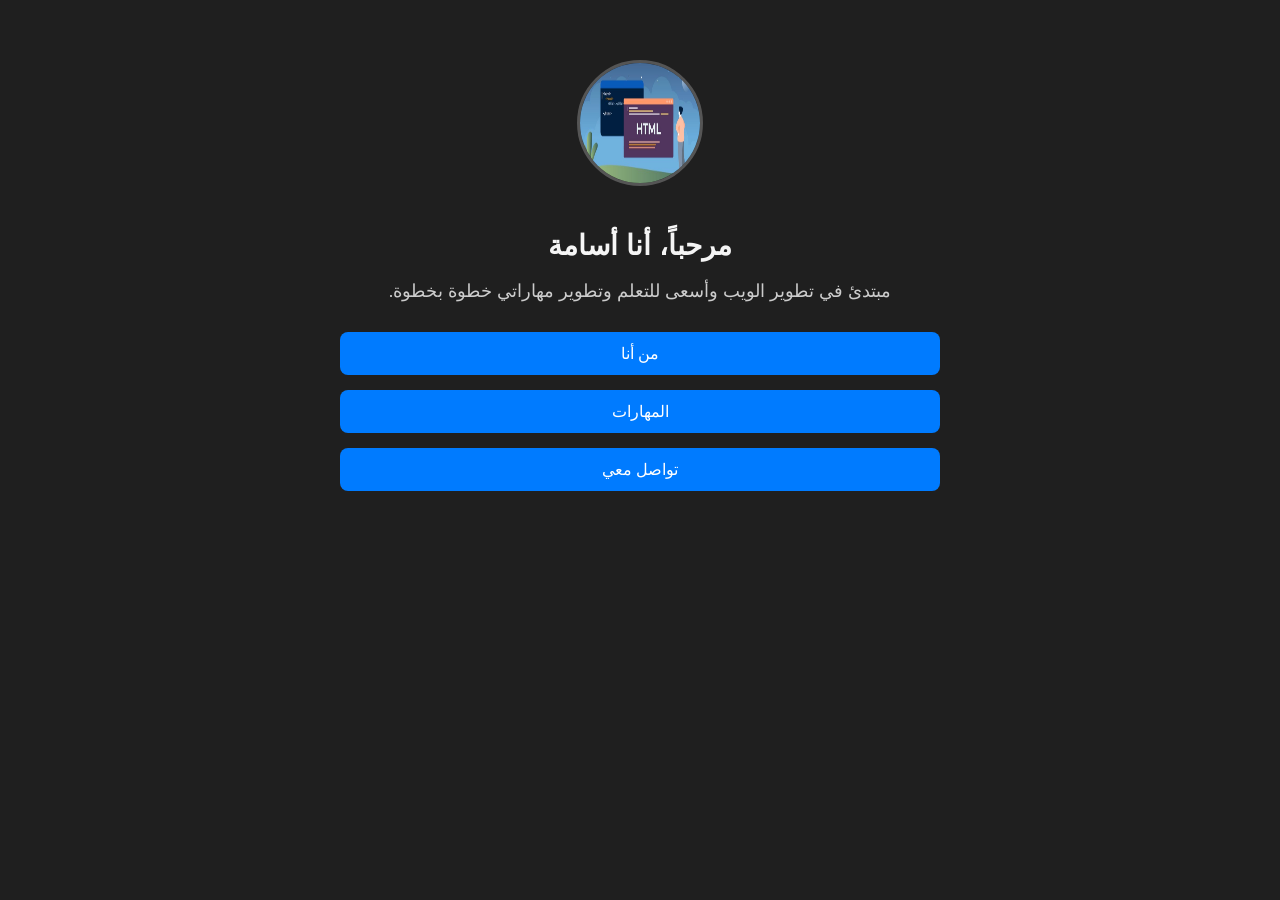
<file: MyPage_Html/FullProject/index.Html>
<!DOCTYPE html>
<html lang="ar" dir="rtl">
<head>
  <meta charset="UTF-8" />
  <meta name="viewport" content="width=device-width, initial-scale=1.0" />
  <title>الصفحة الرئيسية</title>
  <link rel="stylesheet" href="css/style.css" />
</head>
<body class="dark">

  <div class="container">
    <img src="1.jpeg" alt="صورة رمزية" class="Html" />

    <h1>مرحباً، أنا أسامة</h1>
    <p>مبتدئ في تطوير الويب وأسعى للتعلم وتطوير مهاراتي خطوة بخطوة.</p>

    <div class="buttons">
      <a href="about.html" class="btn">من أنا</a>
      <a href="skills.html" class="btn">المهارات</a>
      <a href="contact.html" class="btn">تواصل معي</a>
    </div>
  </div>

</body>
</html>
</file>
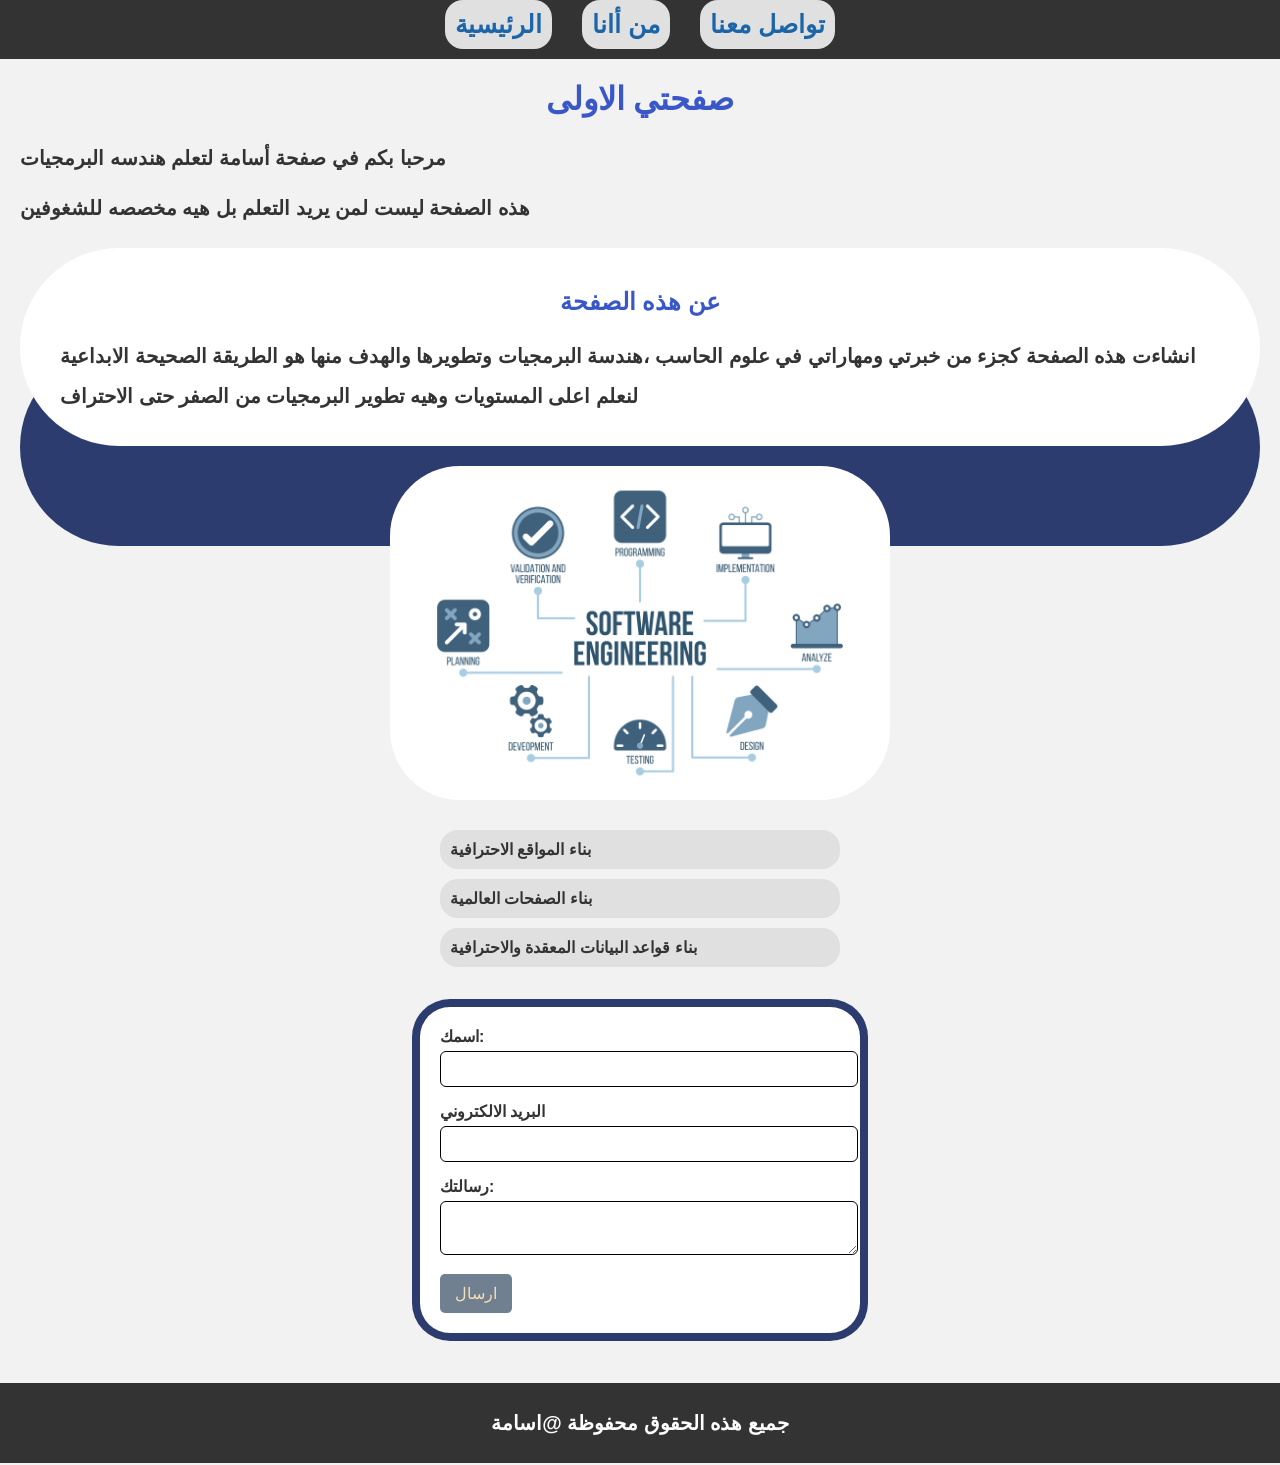
<file: MyPage_Html/MyFirstPage/index.html>
<!DOCTYPE html>
<html lang="en">
<head>
    <meta charset="UTF-8">
    <meta name="viewport" content="width=device-width, initial-scale=1.0">
    <title>Document</title>
  <link rel="stylesheet" href="css/style.css">
</head>
<body>
    <nav>
<ul>

<li><a href="#"> الرئيسية </a></li>
<li><a href="#"> من أانا </a></li>
<li><a href="#"> تواصل معنا  </a></li>

</ul>

    </nav>
   

    <h1> صفحتي الاولى  </h1>
    <p> مرحبا بكم في صفحة أسامة لتعلم هندسه البرمجيات </p>
    <p>هذه الصفحة ليست لمن يريد التعلم بل هيه مخصصه للشغوفين  </p>
     <section>
        <h2>عن هذه الصفحة  </h2>
        <p>انشاءت هذه الصفحة كجزء من خبرتي  ومهاراتي في علوم الحاسب ،هندسة البرمجيات وتطويرها والهدف منها هو الطريقة الصحيحة الابداعية لنعلم اعلى المستويات وهيه تطوير البرمجيات  من الصفر حتى الاحتراف </p>
    </section>
    <img src="SE.JPG" alt="المهارات المكتسبه ">

<ul>
 <li>بناء المواقع الاحترافية </li>
    <li>بناء الصفحات العالمية </li>
    <li>بناء قواعد البيانات المعقدة والاحترافية  </li>

</ul>


<form>
<label for="name">اسمك:</label>
<input type="text" id="name"> 

<label for="email"> البريد الالكتروني </label>
<input type="email" id="email">

<label for="text"> رسالتك: </label>
<textarea id="text"></textarea>
<button>  ارسال </button>
</form>
   
<footer>
    <p> جميع هذه الحقوق محفوظة @اسامة </p>
</footer>
</body>
</html>
</file>
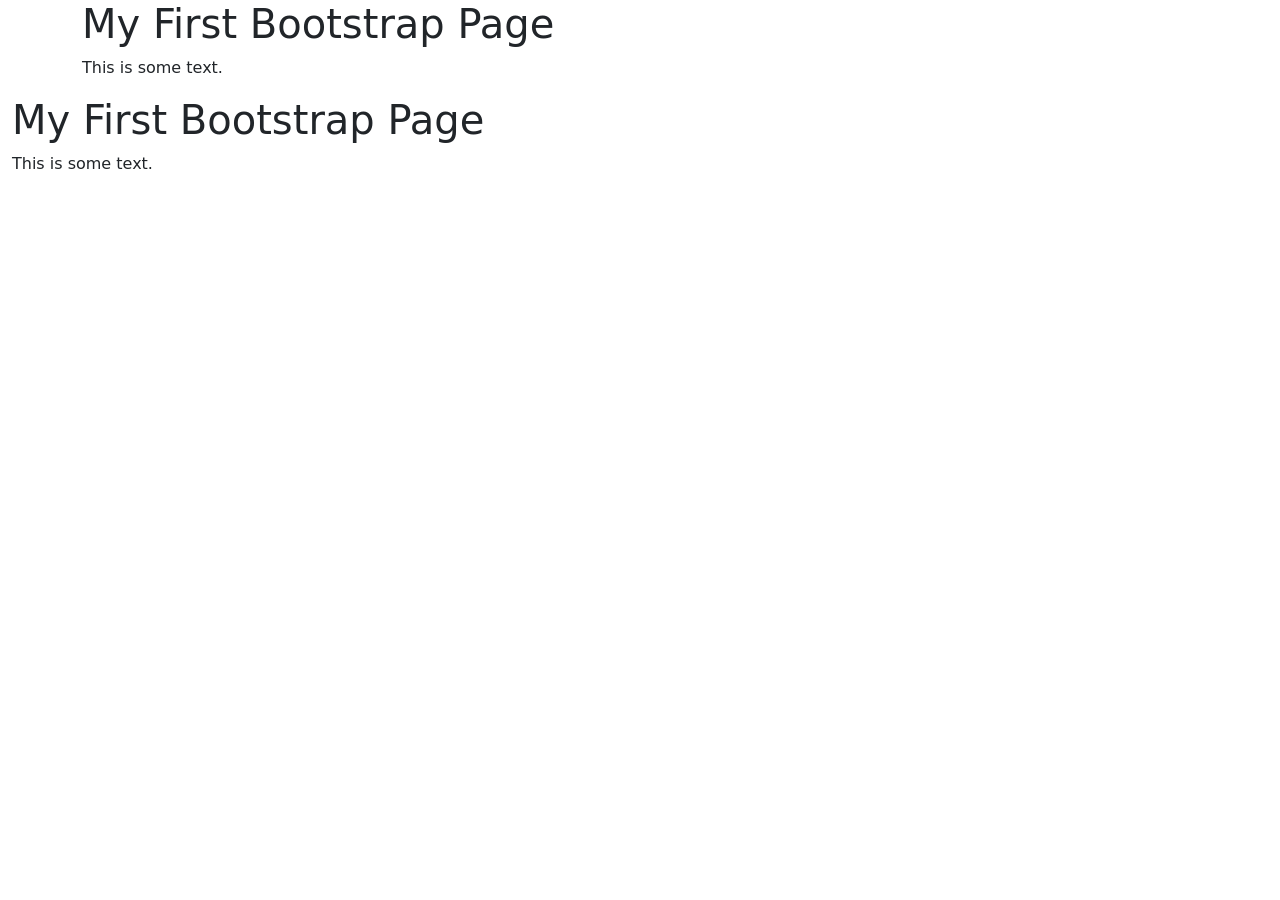
<file: Course_Bootstrap-main/Day_01/1.bootstrap_containers.html>
<!DOCTYPE html>
<html lang="en">
<head>
  <title>Bootstrap 5 Example</title>
  <meta charset="utf-8">
  <meta name="viewport" content="width=device-width, initial-scale=1">
  <link href="https://cdn.jsdelivr.net/npm/bootstrap@5.3.3/dist/css/bootstrap.min.css" rel="stylesheet">
  <script src="https://cdn.jsdelivr.net/npm/bootstrap@5.3.3/dist/js/bootstrap.bundle.min.js"></script>
</head>
<body>

<div class="container">
  <h1>My First Bootstrap Page</h1>
  <p>This is some text.</p>
</div>

<div class="container-fluid">
  <h1>My First Bootstrap Page</h1>
  <p>This is some text.</p>
</div
</body>
</html>
</file>
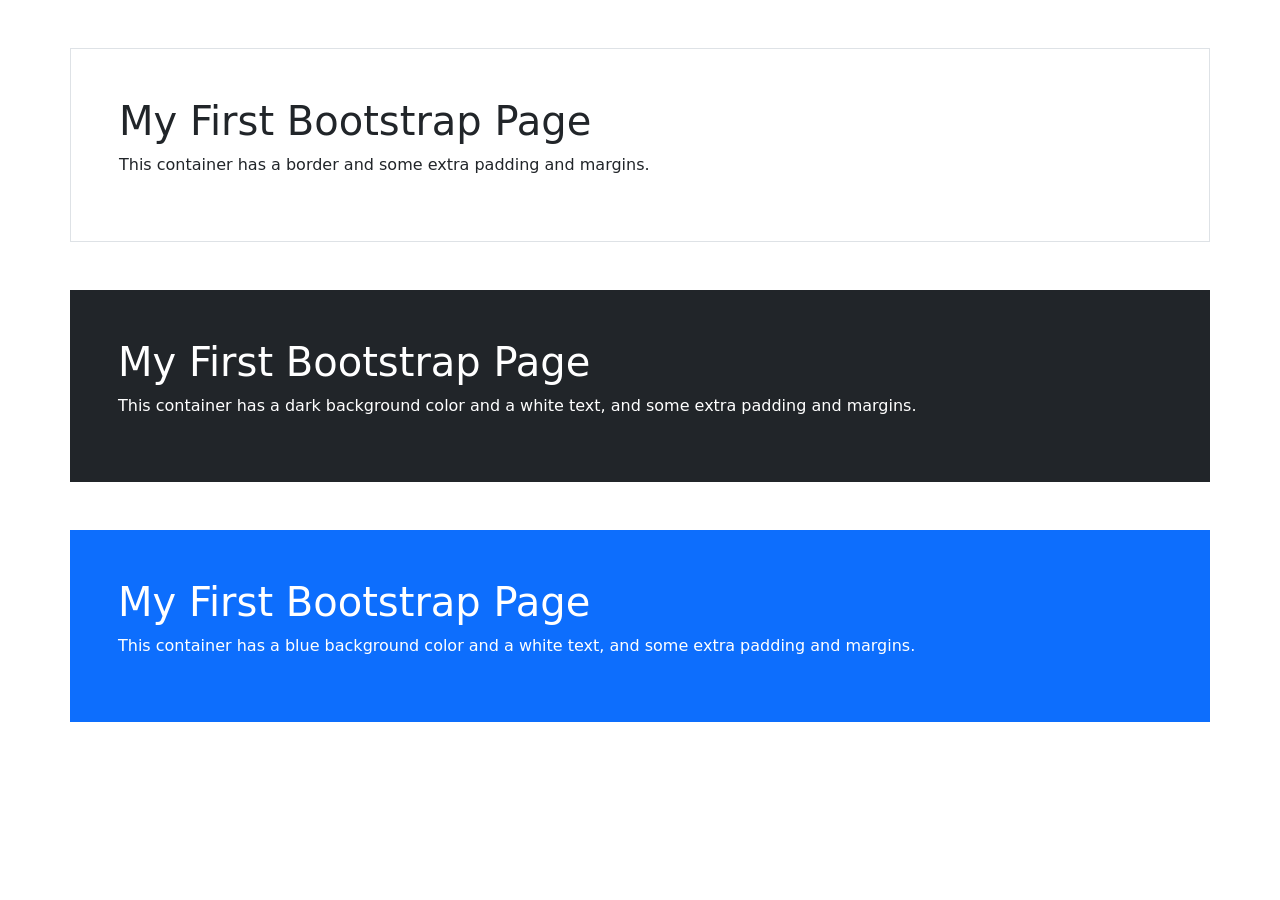
<file: Course_Bootstrap-main/Day_01/2.Container_Border_and_Color.html>
<!DOCTYPE html>
<html lang="en">
<head>
  <title>Bootstrap Example</title>
  <meta charset="utf-8">
  <meta name="viewport" content="width=device-width, initial-scale=1">
  <link href="https://cdn.jsdelivr.net/npm/bootstrap@5.3.3/dist/css/bootstrap.min.css" rel="stylesheet">
  <script src="https://cdn.jsdelivr.net/npm/bootstrap@5.3.3/dist/js/bootstrap.bundle.min.js"></script>
</head>
<body>
  
<div class="container p-5 my-5 border">
  <h1>My First Bootstrap Page</h1>
  <p>This container has a border and some extra padding and margins.</p>
</div>

<div class="container p-5 my-5 bg-dark text-white">
  <h1>My First Bootstrap Page</h1>
  <p>This container has a dark background color and a white text, and some extra padding and margins.</p>
</div>

<div class="container p-5 my-5 bg-primary text-white">
  <h1>My First Bootstrap Page</h1>
  <p>This container has a blue background color and a white text, and some extra padding and margins.</p>
</div>

</body>
</html>
</file>
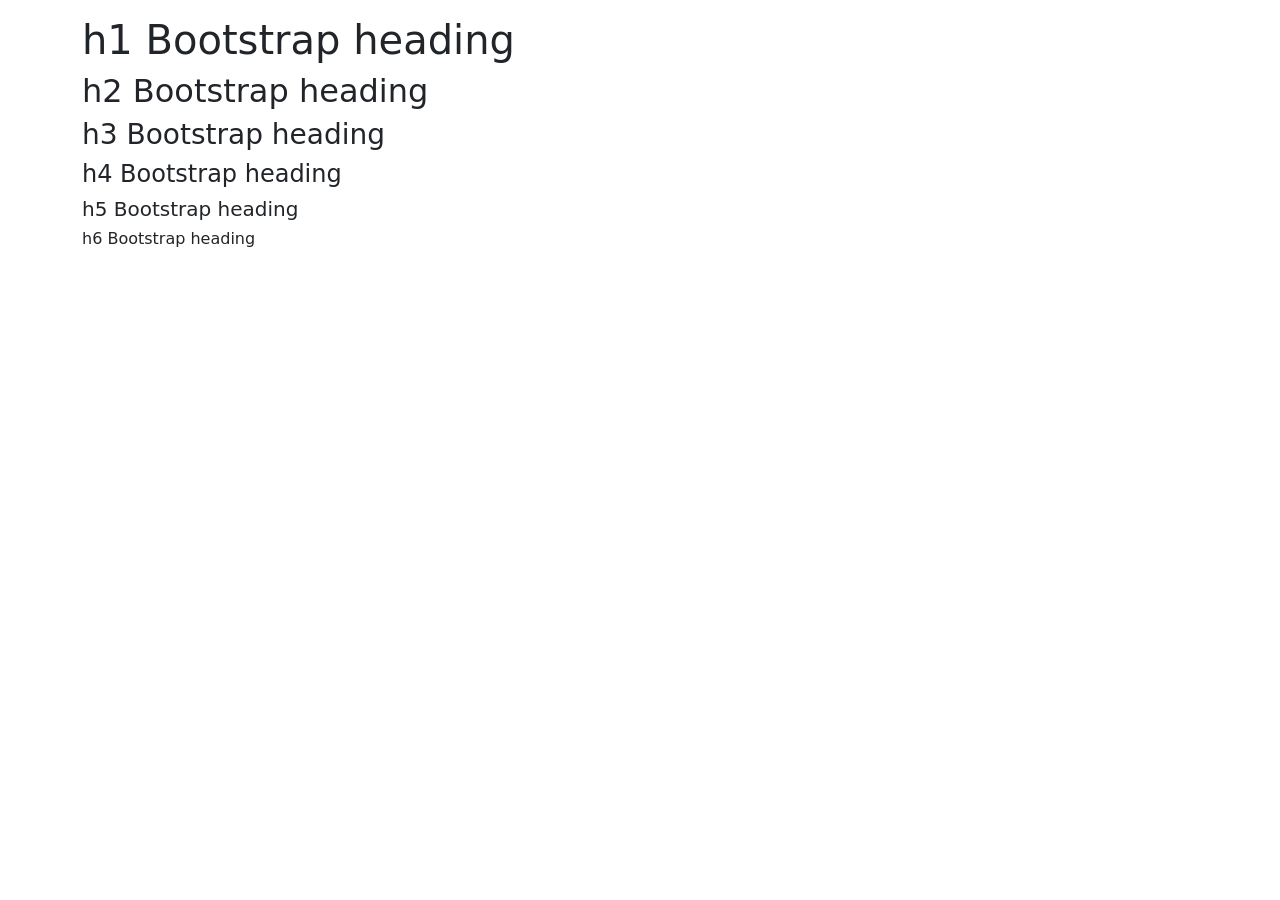
<file: Course_Bootstrap-main/Day_01/3.headings.html>
<!DOCTYPE html>
<html lang="en">
<head>
  <title>Bootstrap Example</title>
  <meta charset="utf-8">
  <meta name="viewport" content="width=device-width, initial-scale=1">
  <link href="https://cdn.jsdelivr.net/npm/bootstrap@5.3.3/dist/css/bootstrap.min.css" rel="stylesheet">
  <script src="https://cdn.jsdelivr.net/npm/bootstrap@5.3.3/dist/js/bootstrap.bundle.min.js"></script>
</head>
<body>

<div class="container mt-3">
  <p class="h1">h1 Bootstrap heading</p>
  <p class="h2">h2 Bootstrap heading</p>
  <p class="h3">h3 Bootstrap heading</p>
  <p class="h4">h4 Bootstrap heading</p>
  <p class="h5">h5 Bootstrap heading</p>
  <p class="h6">h6 Bootstrap heading</p>
</div>

</body>
</html>
</file>
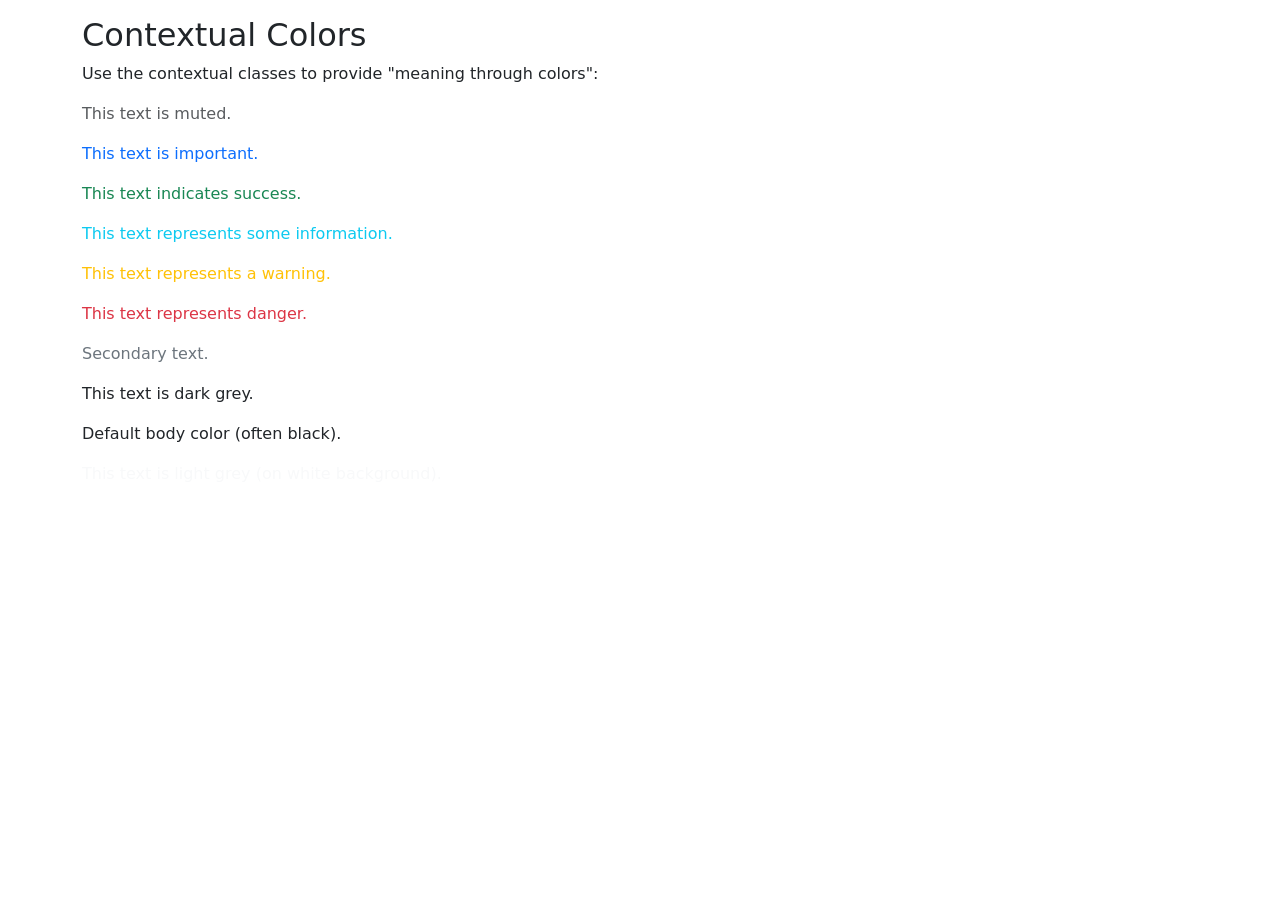
<file: Course_Bootstrap-main/Day_01/4.Text Colors.html>
<!DOCTYPE html>
<html lang="en">
<head>
  <title>Bootstrap Example</title>
  <meta charset="utf-8">
  <meta name="viewport" content="width=device-width, initial-scale=1">
  <link href="https://cdn.jsdelivr.net/npm/bootstrap@5.3.3/dist/css/bootstrap.min.css" rel="stylesheet">
  <script src="https://cdn.jsdelivr.net/npm/bootstrap@5.3.3/dist/js/bootstrap.bundle.min.js"></script>
</head>
<body>

<div class="container mt-3">
  <h2>Contextual Colors</h2>
  <p>Use the contextual classes to provide "meaning through colors":</p>
  <p class="text-muted">This text is muted.</p>
  <p class="text-primary">This text is important.</p>
  <p class="text-success">This text indicates success.</p>
  <p class="text-info">This text represents some information.</p>
  <p class="text-warning">This text represents a warning.</p>
  <p class="text-danger">This text represents danger.</p>
  <p class="text-secondary">Secondary text.</p>
  <p class="text-dark">This text is dark grey.</p>
  <p class="text-body">Default body color (often black).</p>
  <p class="text-light">This text is light grey (on white background).</p>
  <p class="text-white">This text is white (on white background).</p>
</div>

</body>
</html>
</file>
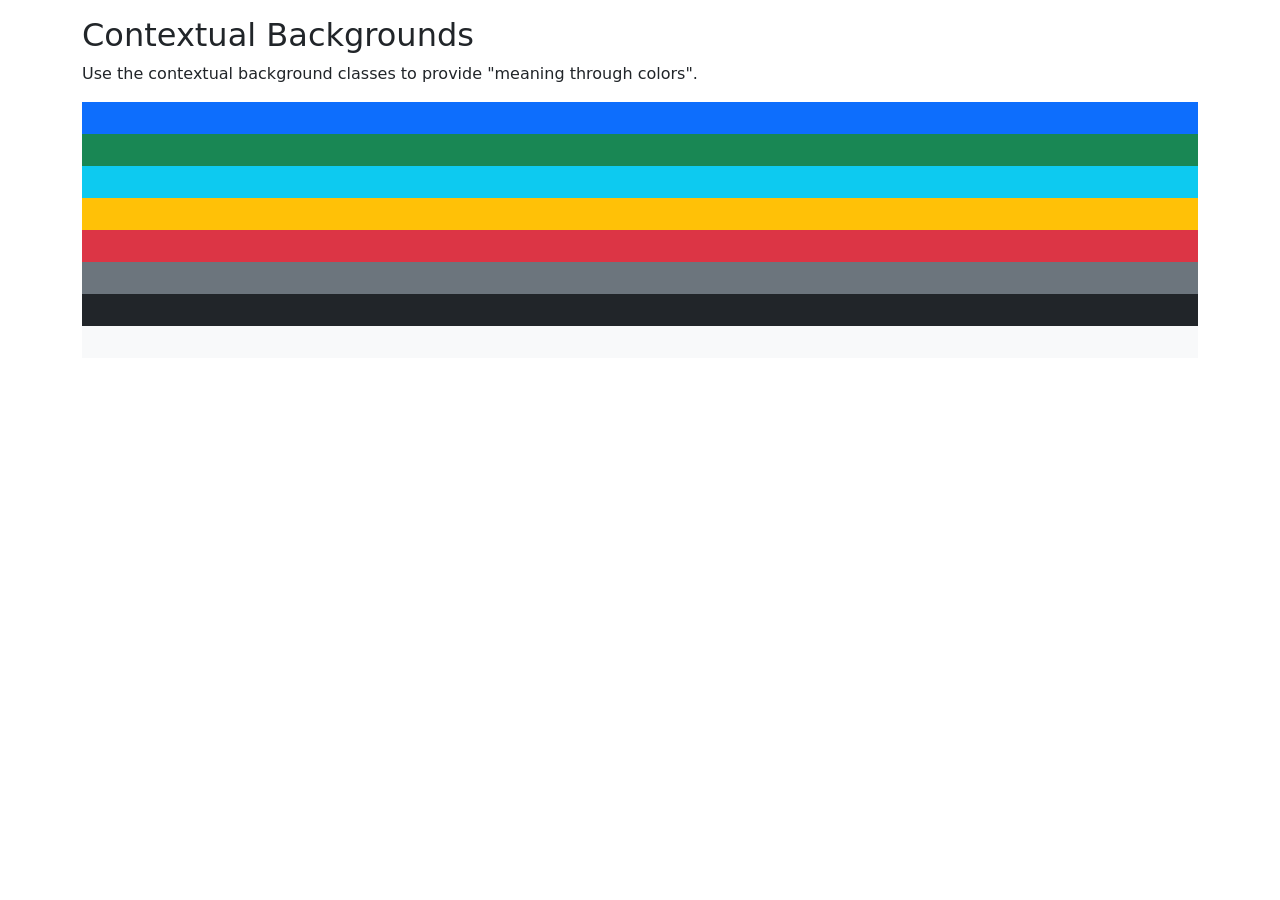
<file: Course_Bootstrap-main/Day_01/5.Background_Colors.html>
<!DOCTYPE html>
<html lang="en">
<head>
  <title>Bootstrap Example</title>
  <meta charset="utf-8">
  <meta name="viewport" content="width=device-width, initial-scale=1">
  <link href="https://cdn.jsdelivr.net/npm/bootstrap@5.3.3/dist/css/bootstrap.min.css" rel="stylesheet">
  <script src="https://cdn.jsdelivr.net/npm/bootstrap@5.3.3/dist/js/bootstrap.bundle.min.js"></script>
</head>
<body>

<div class="container mt-3">
  <h2>Contextual Backgrounds</h2>
  <p>Use the contextual background classes to provide "meaning through colors".</p>
  <div class="bg-primary p-3"></div>
  <div class="bg-success p-3"></div>
  <div class="bg-info p-3"></div>
  <div class="bg-warning p-3"></div>
  <div class="bg-danger p-3"></div>
  <div class="bg-secondary p-3"></div>
  <div class="bg-dark p-3"></div>
  <div class="bg-light p-3"></div>
</div>

</body>
</html>
</file>
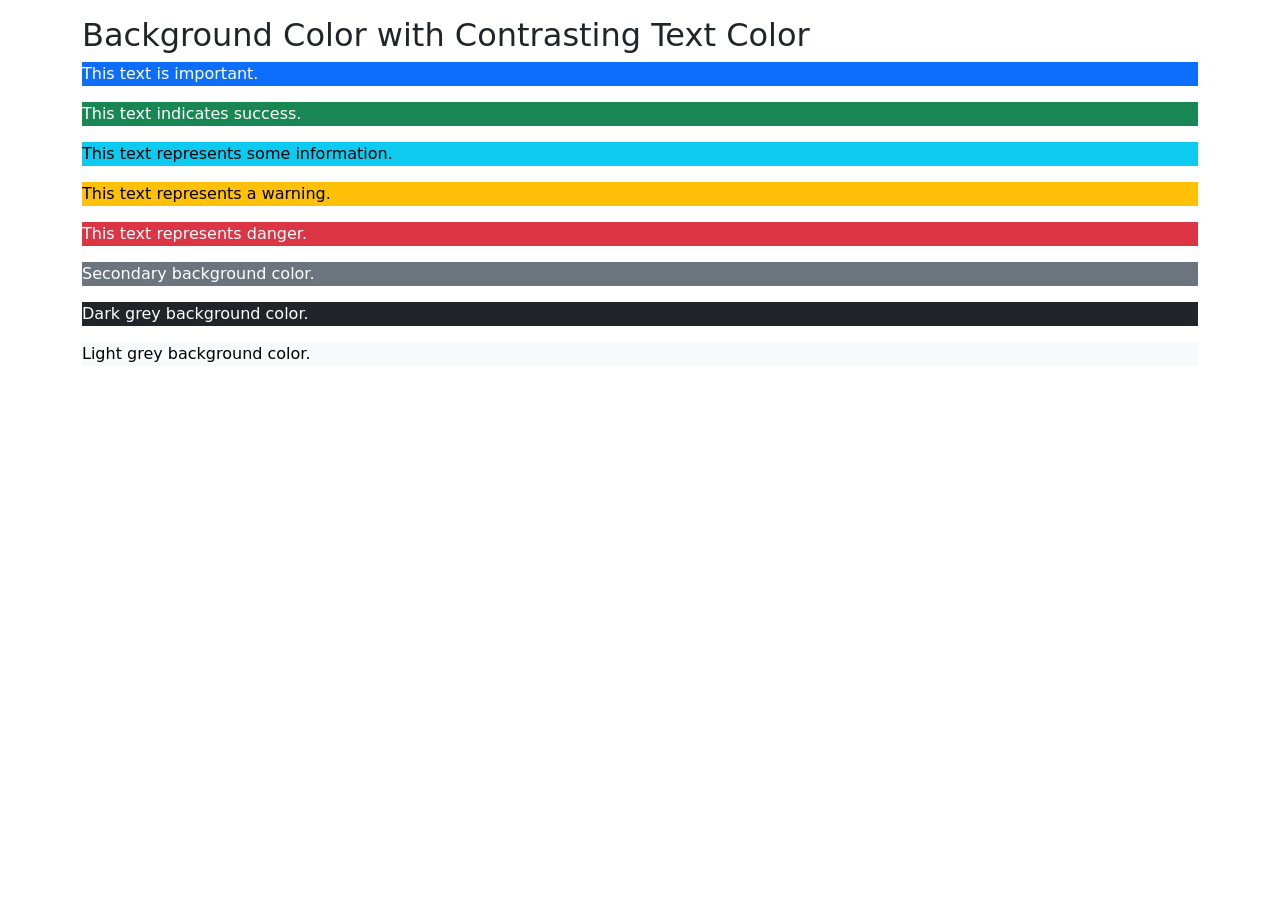
<file: Course_Bootstrap-main/Day_01/6.Background_Colors_v2.html>
<!DOCTYPE html>
<html lang="en">
<head>
  <title>Bootstrap Example</title>
  <meta charset="utf-8">
  <meta name="viewport" content="width=device-width, initial-scale=1">
  <link href="https://cdn.jsdelivr.net/npm/bootstrap@5.3.3/dist/css/bootstrap.min.css" rel="stylesheet">
  <script src="https://cdn.jsdelivr.net/npm/bootstrap@5.3.3/dist/js/bootstrap.bundle.min.js"></script>
</head>
<body>

<div class="container mt-3">
  <h2>Background Color with Contrasting Text Color</h2>
  <p class="text-bg-primary">This text is important.</p>
  <p class="text-bg-success">This text indicates success.</p>
  <p class="text-bg-info">This text represents some information.</p>
  <p class="text-bg-warning">This text represents a warning.</p>
  <p class="text-bg-danger">This text represents danger.</p>
  <p class="text-bg-secondary">Secondary background color.</p>
  <p class="text-bg-dark">Dark grey background color.</p>
  <p class="text-bg-light">Light grey background color.</p>
</div>

</body>
</html>
</file>
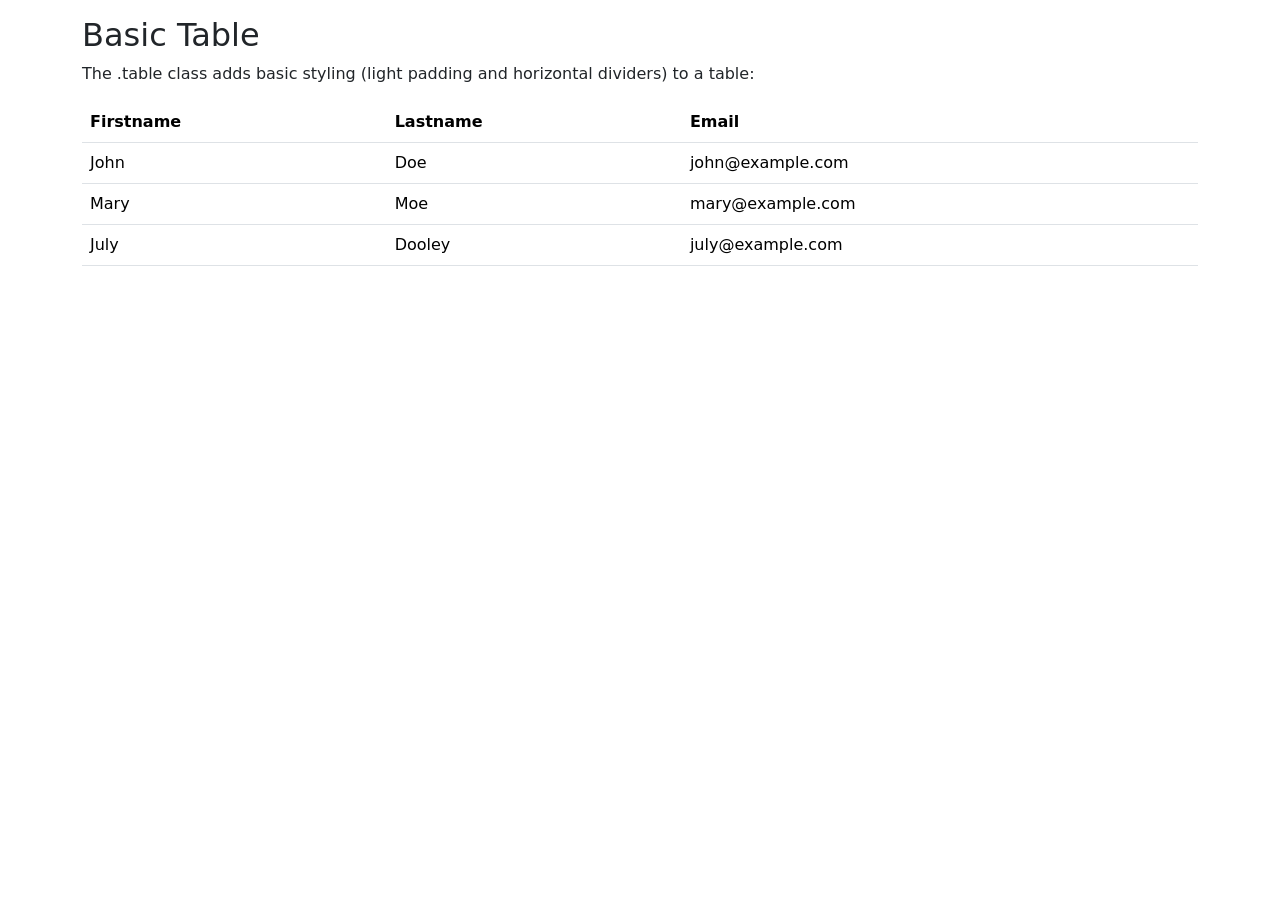
<file: Course_Bootstrap-main/Day_02/1.Basic_Table.html>
<!DOCTYPE html>
<html lang="en">
<head>
  <title>Bootstrap Example</title>
  <meta charset="utf-8">
  <meta name="viewport" content="width=device-width, initial-scale=1">
  <link href="https://cdn.jsdelivr.net/npm/bootstrap@5.3.3/dist/css/bootstrap.min.css" rel="stylesheet">
  <script src="https://cdn.jsdelivr.net/npm/bootstrap@5.3.3/dist/js/bootstrap.bundle.min.js"></script>
</head>
<body>

<div class="container mt-3">
  <h2>Basic Table</h2>
  <p>The .table class adds basic styling (light padding and horizontal dividers) to a table:</p>            
  <table class="table">
    <thead>
      <tr>
        <th>Firstname</th>
        <th>Lastname</th>
        <th>Email</th>
      </tr>
    </thead>
    <tbody>
      <tr>
        <td>John</td>
        <td>Doe</td>
        <td>john@example.com</td>
      </tr>
      <tr>
        <td>Mary</td>
        <td>Moe</td>
        <td>mary@example.com</td>
      </tr>
      <tr>
        <td>July</td>
        <td>Dooley</td>
        <td>july@example.com</td>
      </tr>
    </tbody>
  </table>
</div>

</body>
</html>
</file>
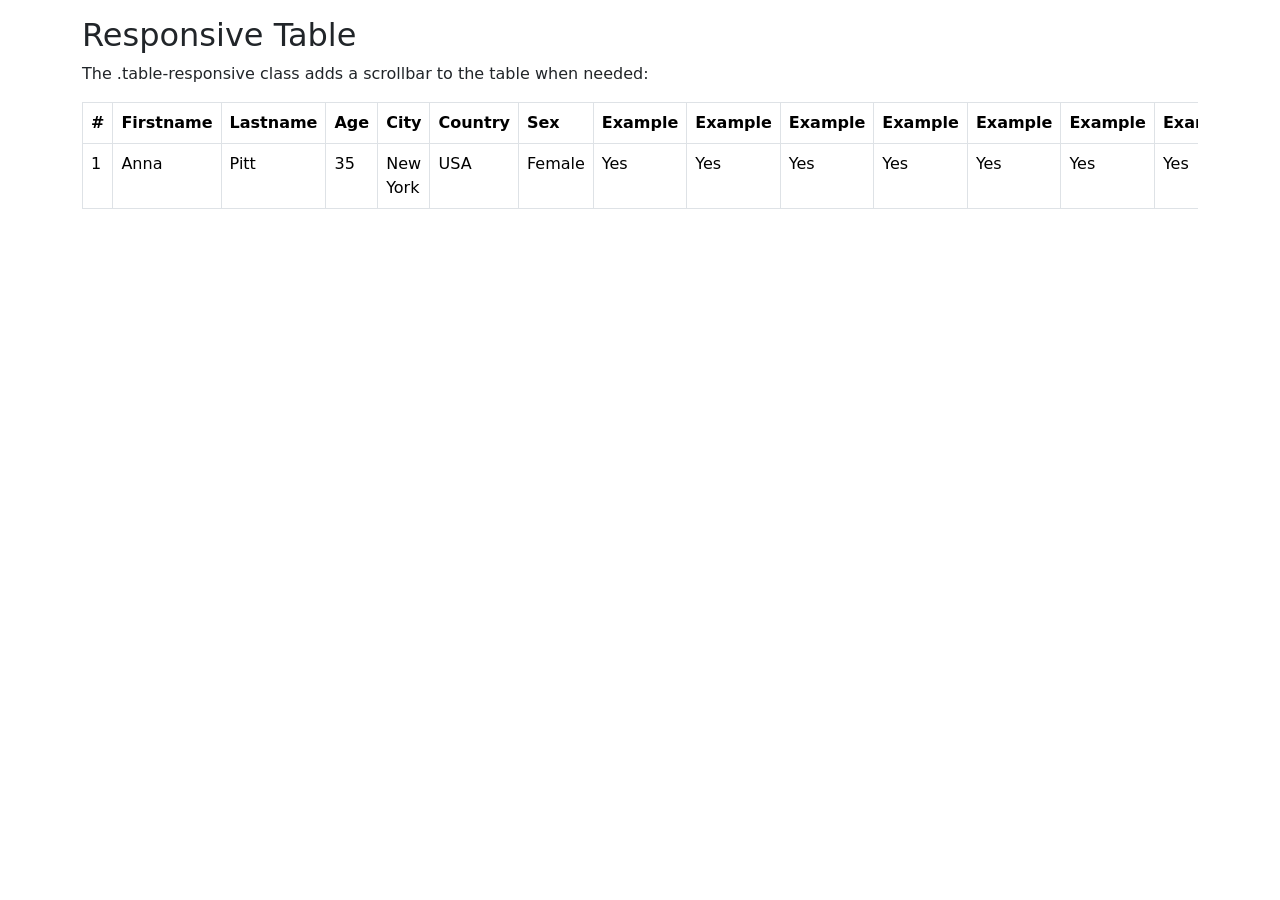
<file: Course_Bootstrap-main/Day_02/10.Responsive_Table.html>
<!DOCTYPE html>
<html lang="en">
<head>
  <title>Bootstrap Example</title>
  <meta charset="utf-8">
  <meta name="viewport" content="width=device-width, initial-scale=1">
  <link href="https://cdn.jsdelivr.net/npm/bootstrap@5.3.3/dist/css/bootstrap.min.css" rel="stylesheet">
  <script src="https://cdn.jsdelivr.net/npm/bootstrap@5.3.3/dist/js/bootstrap.bundle.min.js"></script>
</head>
<body>

<div class="container mt-3">
  <h2>Responsive Table</h2>
  <p>The .table-responsive class adds a scrollbar to the table when needed:</p>
  
  <div class="table-responsive">
    <table class="table table-bordered">
      <thead>
        <tr>
          <th>#</th>
          <th>Firstname</th>
          <th>Lastname</th>
          <th>Age</th>
          <th>City</th>
          <th>Country</th>
          <th>Sex</th>
          <th>Example</th>
          <th>Example</th>
          <th>Example</th>
          <th>Example</th>
          <th>Example</th>
          <th>Example</th>
          <th>Example</th>
          <th>Example</th>
          <th>Example</th>
          <th>Example</th>
          <th>Example</th>
          <th>Example</th>
        </tr>
      </thead>
      <tbody>
        <tr>
          <td>1</td>
          <td>Anna</td>
          <td>Pitt</td>
          <td>35</td>
          <td>New York</td>
          <td>USA</td>
          <td>Female</td>
          <td>Yes</td>
          <td>Yes</td>
          <td>Yes</td>
          <td>Yes</td>
          <td>Yes</td>
          <td>Yes</td>
          <td>Yes</td>
          <td>Yes</td>
          <td>Yes</td>
          <td>Yes</td>
          <td>Yes</td>
          <td>Yes</td>
        </tr>
      </tbody>
    </table>
  </div>
</div>

</body>
</html>
</file>
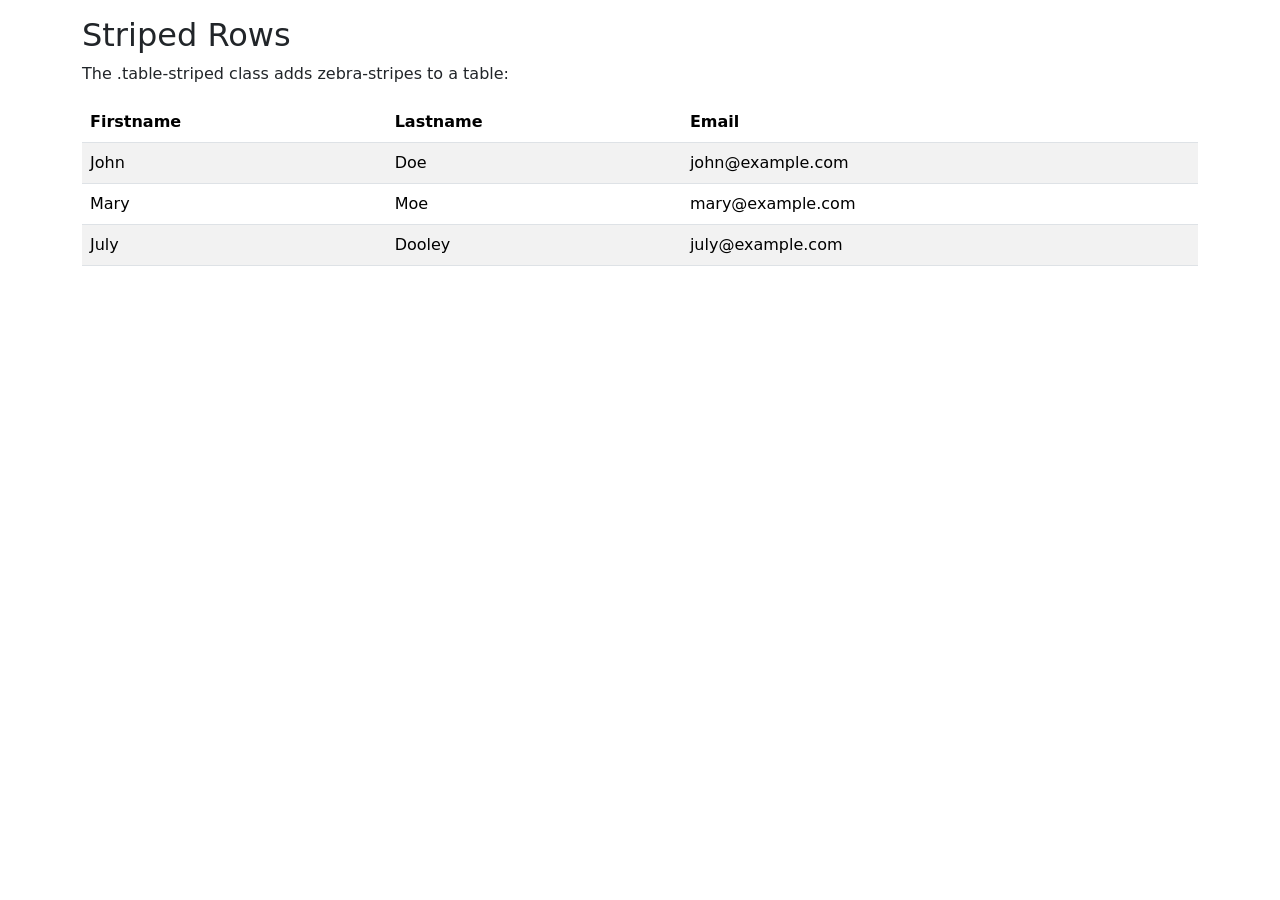
<file: Course_Bootstrap-main/Day_02/2.Striped_Rows.html>
<!DOCTYPE html>
<html lang="en">
<head>
  <title>Bootstrap Example</title>
  <meta charset="utf-8">
  <meta name="viewport" content="width=device-width, initial-scale=1">
  <link href="https://cdn.jsdelivr.net/npm/bootstrap@5.3.3/dist/css/bootstrap.min.css" rel="stylesheet">
  <script src="https://cdn.jsdelivr.net/npm/bootstrap@5.3.3/dist/js/bootstrap.bundle.min.js"></script>
</head>
<body>

<div class="container mt-3">
  <h2>Striped Rows</h2>
  <p>The .table-striped class adds zebra-stripes to a table:</p>            
  <table class="table table-striped">
    <thead>
      <tr>
        <th>Firstname</th>
        <th>Lastname</th>
        <th>Email</th>
      </tr>
    </thead>
    <tbody>
      <tr>
        <td>John</td>
        <td>Doe</td>
        <td>john@example.com</td>
      </tr>
      <tr>
        <td>Mary</td>
        <td>Moe</td>
        <td>mary@example.com</td>
      </tr>
      <tr>
        <td>July</td>
        <td>Dooley</td>
        <td>july@example.com</td>
      </tr>
    </tbody>
  </table>
</div>

</body>
</html>
</file>
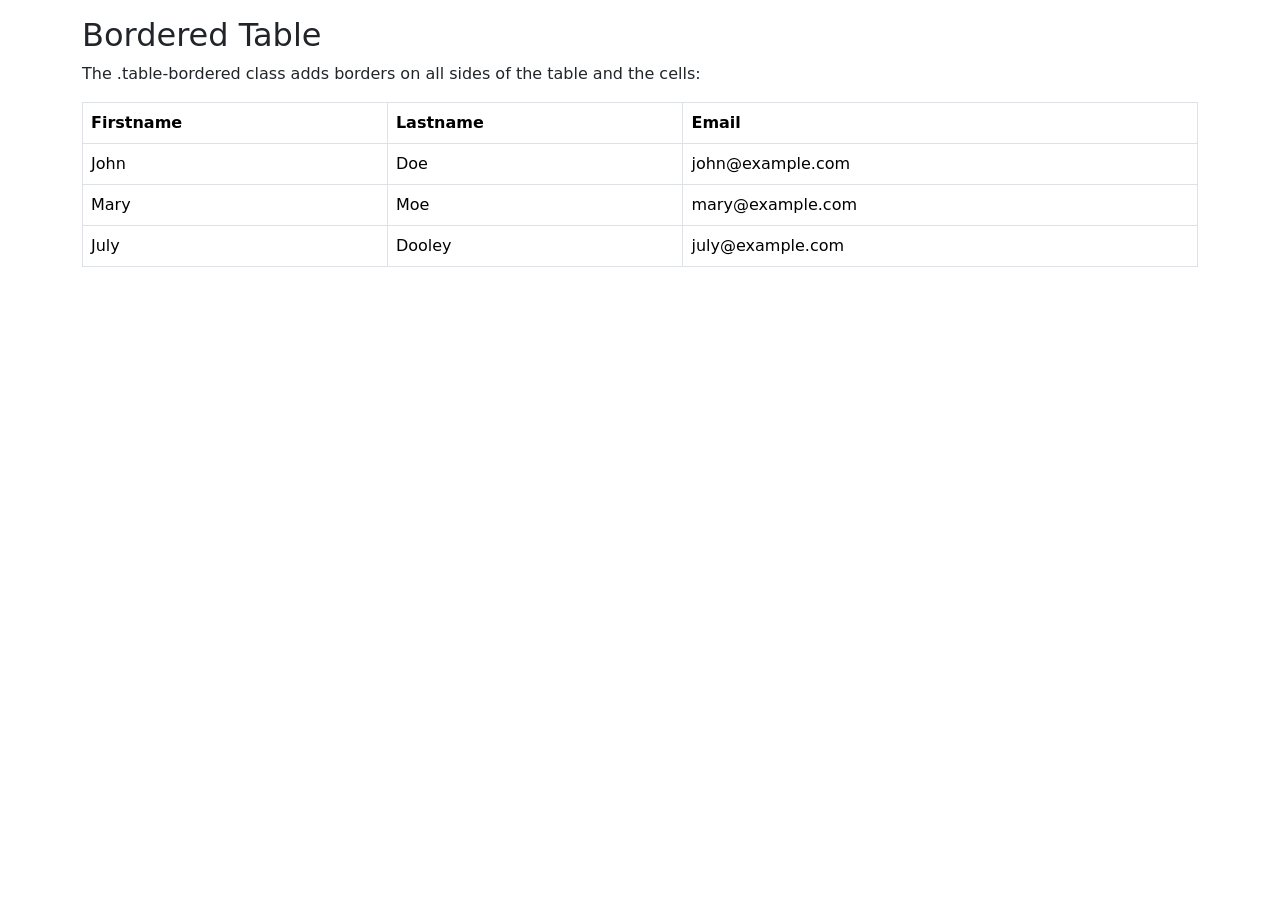
<file: Course_Bootstrap-main/Day_02/3.Bordered_Table.html>
<!DOCTYPE html>
<html lang="en">
<head>
  <title>Bootstrap Example</title>
  <meta charset="utf-8">
  <meta name="viewport" content="width=device-width, initial-scale=1">
  <link href="https://cdn.jsdelivr.net/npm/bootstrap@5.3.3/dist/css/bootstrap.min.css" rel="stylesheet">
  <script src="https://cdn.jsdelivr.net/npm/bootstrap@5.3.3/dist/js/bootstrap.bundle.min.js"></script>
</head>
<body>

<div class="container mt-3">
  <h2>Bordered Table</h2>
  <p>The .table-bordered class adds borders on all sides of the table and the cells:</p>            
  <table class="table table-bordered">
    <thead>
      <tr>
        <th>Firstname</th>
        <th>Lastname</th>
        <th>Email</th>
      </tr>
    </thead>
    <tbody>
      <tr>
        <td>John</td>
        <td>Doe</td>
        <td>john@example.com</td>
      </tr>
      <tr>
        <td>Mary</td>
        <td>Moe</td>
        <td>mary@example.com</td>
      </tr>
      <tr>
        <td>July</td>
        <td>Dooley</td>
        <td>july@example.com</td>
      </tr>
    </tbody>
  </table>
</div>

</body>
</html>
</file>
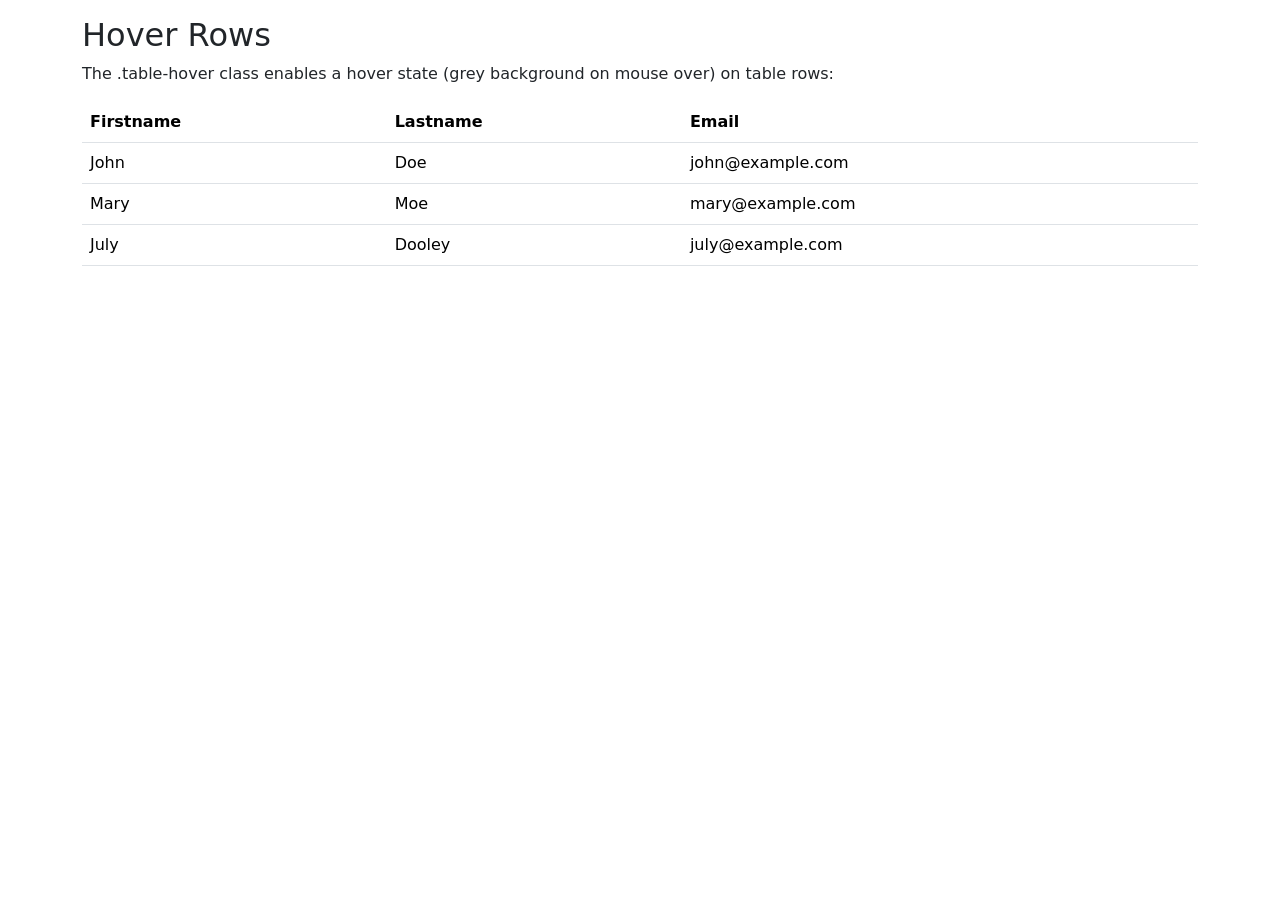
<file: Course_Bootstrap-main/Day_02/4.Hover_Rows.html>
<!DOCTYPE html>
<html lang="en">
<head>
  <title>Bootstrap Example</title>
  <meta charset="utf-8">
  <meta name="viewport" content="width=device-width, initial-scale=1">
  <link href="https://cdn.jsdelivr.net/npm/bootstrap@5.3.3/dist/css/bootstrap.min.css" rel="stylesheet">
  <script src="https://cdn.jsdelivr.net/npm/bootstrap@5.3.3/dist/js/bootstrap.bundle.min.js"></script>
</head>
<body>

<div class="container mt-3">
  <h2>Hover Rows</h2>
  <p>The .table-hover class enables a hover state (grey background on mouse over) on table rows:</p>            
  <table class="table table-hover">
    <thead>
      <tr>
        <th>Firstname</th>
        <th>Lastname</th>
        <th>Email</th>
      </tr>
    </thead>
    <tbody>
      <tr>
        <td>John</td>
        <td>Doe</td>
        <td>john@example.com</td>
      </tr>
      <tr>
        <td>Mary</td>
        <td>Moe</td>
        <td>mary@example.com</td>
      </tr>
      <tr>
        <td>July</td>
        <td>Dooley</td>
        <td>july@example.com</td>
      </tr>
    </tbody>
  </table>
</div>

</body>
</html>
</file>
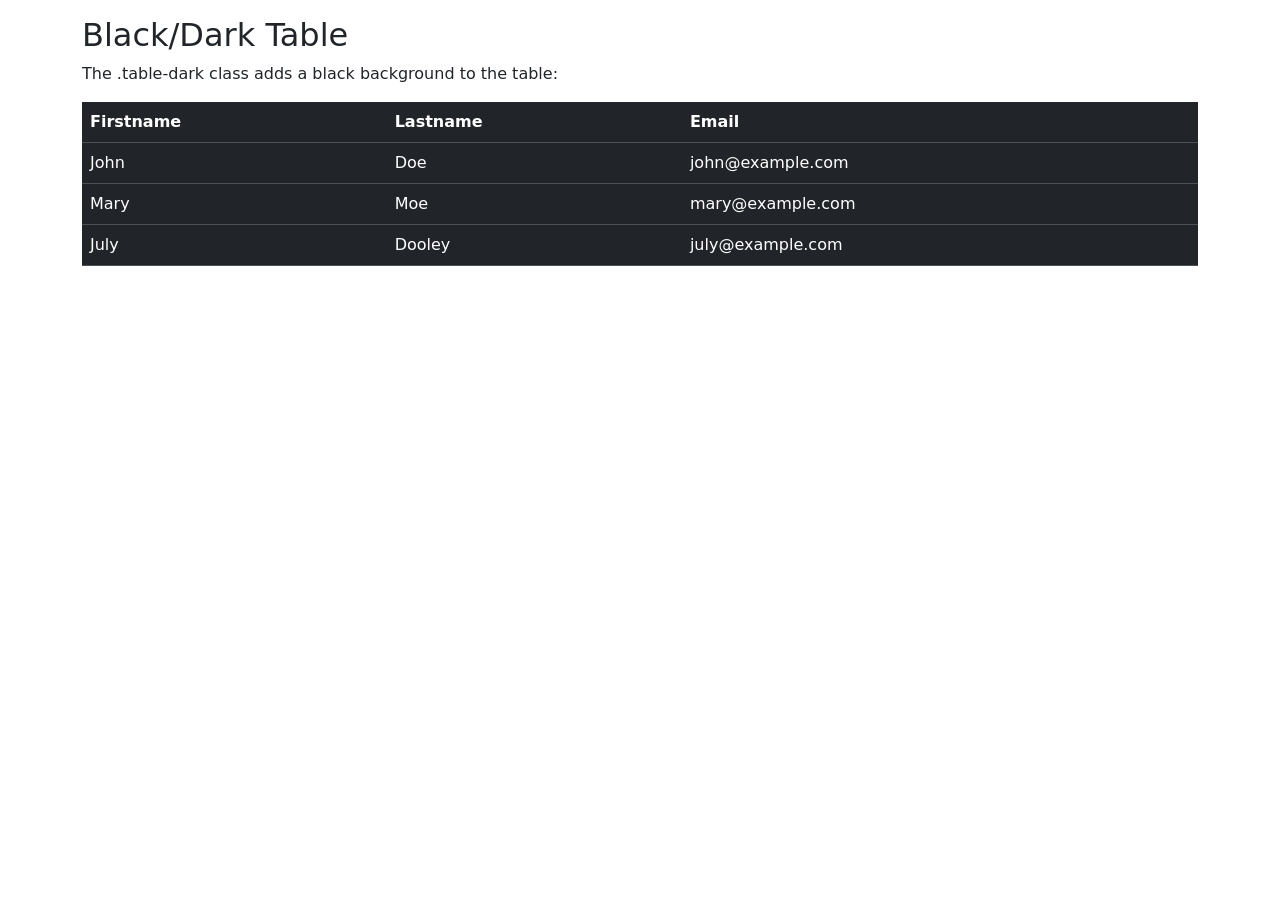
<file: Course_Bootstrap-main/Day_02/5.Black_Dark_Table.html>
<!DOCTYPE html>
<html lang="en">
<head>
  <title>Bootstrap Example</title>
  <meta charset="utf-8">
  <meta name="viewport" content="width=device-width, initial-scale=1">
  <link href="https://cdn.jsdelivr.net/npm/bootstrap@5.3.3/dist/css/bootstrap.min.css" rel="stylesheet">
  <script src="https://cdn.jsdelivr.net/npm/bootstrap@5.3.3/dist/js/bootstrap.bundle.min.js"></script>
</head>
<body>

<div class="container mt-3">
  <h2>Black/Dark Table</h2>
  <p>The .table-dark class adds a black background to the table:</p>            
  <table class="table table-dark">
    <thead>
      <tr>
        <th>Firstname</th>
        <th>Lastname</th>
        <th>Email</th>
      </tr>
    </thead>
    <tbody>
      <tr>
        <td>John</td>
        <td>Doe</td>
        <td>john@example.com</td>
      </tr>
      <tr>
        <td>Mary</td>
        <td>Moe</td>
        <td>mary@example.com</td>
      </tr>
      <tr>
        <td>July</td>
        <td>Dooley</td>
        <td>july@example.com</td>
      </tr>
    </tbody>
  </table>
</div>

</body>
</html>
</file>
<file: MyPage_Html/FullProject/css/style.css>
body.dark {
  background-color: #1f1f1f;
  color: #f5f5f5;
  font-family: 'Segoe UI', Tahoma, Geneva, Verdana, sans-serif;
  margin: 0;
  padding: 0;
  text-align: center;
}

.container {
  padding: 60px 20px;
  max-width: 600px;
  margin: auto;
}

.Html{
  width: 120px;
  height: 120px;
  border-radius: 50%;
  margin-bottom: 20px;
  border: 3px solid #555;
}

h1 {
  font-size: 28px;
  margin-bottom: 10px;
}

p {
  font-size: 18px;
  color: #ccc;
  margin-bottom: 30px;
}

.buttons {
  display: flex;
  flex-direction: column;
  gap: 15px;
}

.btn {
  display: inline-block;
  padding: 12px 25px;
  background-color: #007bff;
  color: white;
  text-decoration: none;
  border-radius: 8px;
  font-size: 16px;
  transition: background 0.3s;
}

.btn:hover {
  background-color: #0056b3;
}

.custom-list {
  text-align: right;
  margin: 20px auto;
  max-width: 500px;
  padding-right: 20px;
}

.custom-list li {
  margin-bottom: 12px;
  font-size: 16px;
  color: #ddd;
}

.skills-grid {
  display: grid;
  grid-template-columns: 1fr 1fr;
  gap: 15px;
  margin: 30px auto;
  max-width: 500px;
}

.skill-box {
  background-color: #2a2a2a;
  padding: 15px;
  border-radius: 8px;
  font-size: 16px;
  color: #fff;
  box-shadow: 0 2px 5px rgba(0,0,0,0.2);
  text-align: center;
}
.contact-form {
  display: flex;
  flex-direction: column;
  gap: 15px;
  max-width: 500px;
  margin: 30px auto;
  text-align: right;
}

.contact-form label {
  color: #ccc;
  font-size: 15px;
  margin-bottom: -5px;
}

.contact-form input,
.contact-form textarea {
  padding: 10px;
  border-radius: 6px;
  border: none;
  font-size: 16px;
  background-color: #2d2d2d;
  color: white;
}

.contact-form input:focus,
.contact-form textarea:focus {
  outline: 2px solid #007bff;
}
</file>
<file: MyPage_Html/MyFirstPage/css/style.css>
body {
    background-color: #f2f2f2;
    font-family: Arial, sans-serif;
    color: #333;
    margin: 0;
    padding: 0;
}

h1, h2 {
    text-align: center;
    margin-bottom: 20px;
    color: #3a57c7;
}
p{
    line-height: 2;
    margin: 10px 20px;
    font-size: 20px;
    font-weight: bold;

}
nav{
background-color:#333;

}
nav ul{
list-style: none;
margin:auto ;
padding:auto ;
display: flex;
justify-content: center;
gap: 30px;

}
nav ul li a{
    color: white;
    text-decoration: none;
    font-weight: bold;
    font-size: 25px;
    color: #1d65a9;
}
nav ul li a:hover{
    text-decoration: underline;
}
img{
    display: block;
    margin: 20px auto;
    max-width: 500px;
    border-radius: 70px;
}
section{
    background-color:#ffffff;
    padding: 20px;
    margin: 20px;
border-radius: 100px;
box-shadow:  0 100px rgb(44, 60, 110);

}
ul{
    list-style: none;
    padding: 0;
    margin: 30px auto;
    max-width: 400px;
    text-align: left;
}
ul li {
    background-color: #e0e0e0;
    margin-bottom: 10px;
padding: 10px;
border-radius: 18px;
font-weight: bold;
}
form{
max-width: 400px;
margin: 40px auto;
background-color: #fff;
padding: 20px;
border-radius: 30px;
box-shadow: 0px 0px 0px 8px  rgb(44, 60, 110) ;

}
form label{
display:block;
margin-bottom: 5px;
font-weight:bold;

}
form input ,form textarea{
    width: 100%;
    padding: 8px;
    margin-bottom: 15px;
    border-radius: 6px;
    border: 1px solid;
    font-size: 16px;
}
form button {
    background-color:slategray;
    color: wheat;
    padding: 10px 15px;
    border:none;
    border-radius: 5px;
    font-size: 16px;
    cursor:pointer;
}
form button:hover{
    background-color: #0818a8;
}
footer{
text-align: center;
padding: 10px;
background-color: #333;
color: white;
margin-top: 50px;
font-size: 20px;

}
</file>
